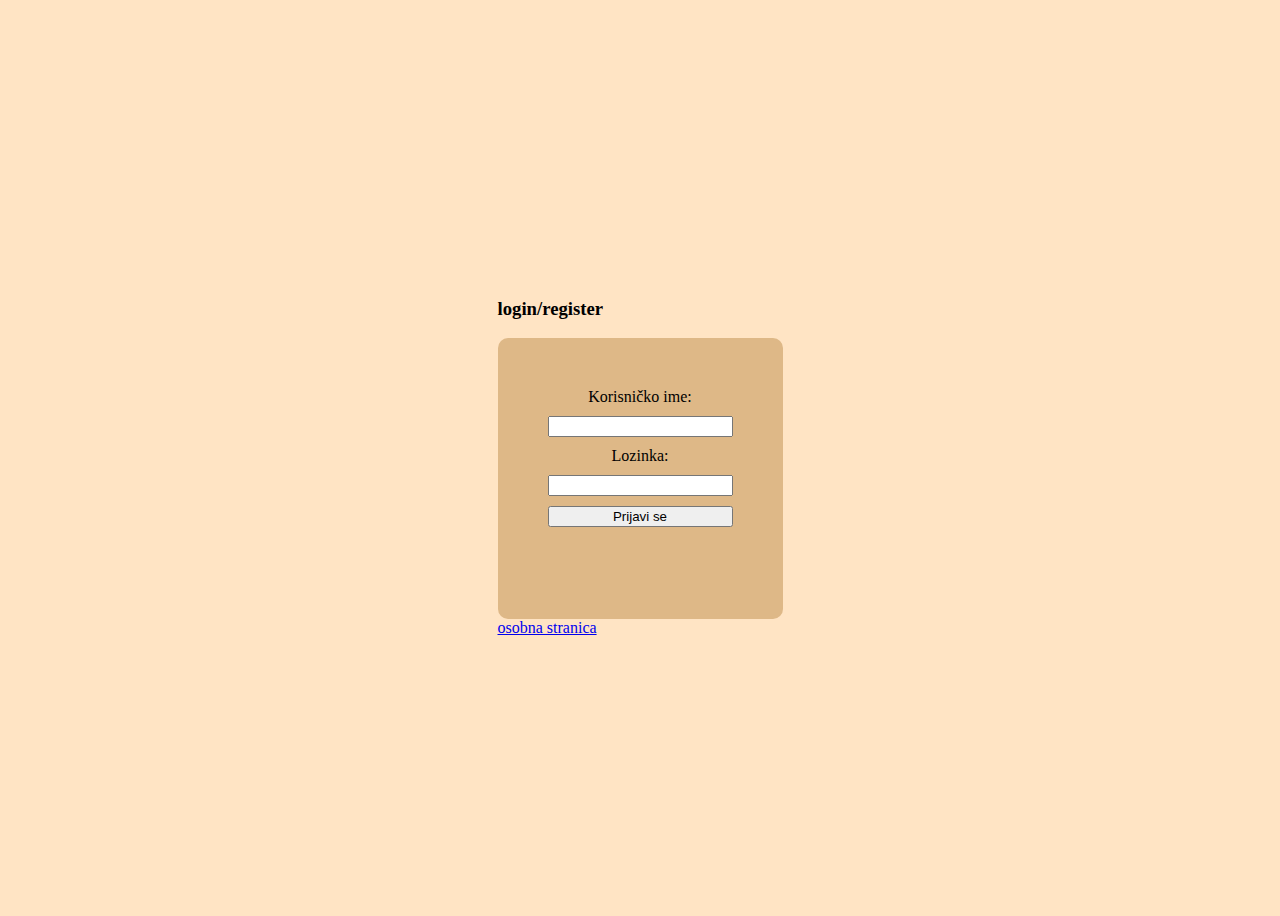
<file: index.html>
<!DOCTYPE html>
<html lang="en">
<head>
    <meta charset="UTF-8">
    <meta name="viewport" content="width=device-width, initial-scale=1.0">
    <title>Document</title>
    <link rel="stylesheet" href="dizajn.css">

</head>
<body>
    <div>
        <h3>login/register</h3>
        <form id="forma"  method="post">
            
            <label for="username">Korisničko ime:</label>
            <input type="text" id="username" name="username" required>

            <label for="password">Lozinka:</label>
            <input type="password" id="password" name="password" required>

            <button type="submit">Prijavi se</button>
            <p id="message" style="color:red;"></p>
            
        </form>
        <a href="profil.html">osobna stranica</a><br>
    </div>
    

    <script src="kod.js"></script>
</body>
</html>
</file>
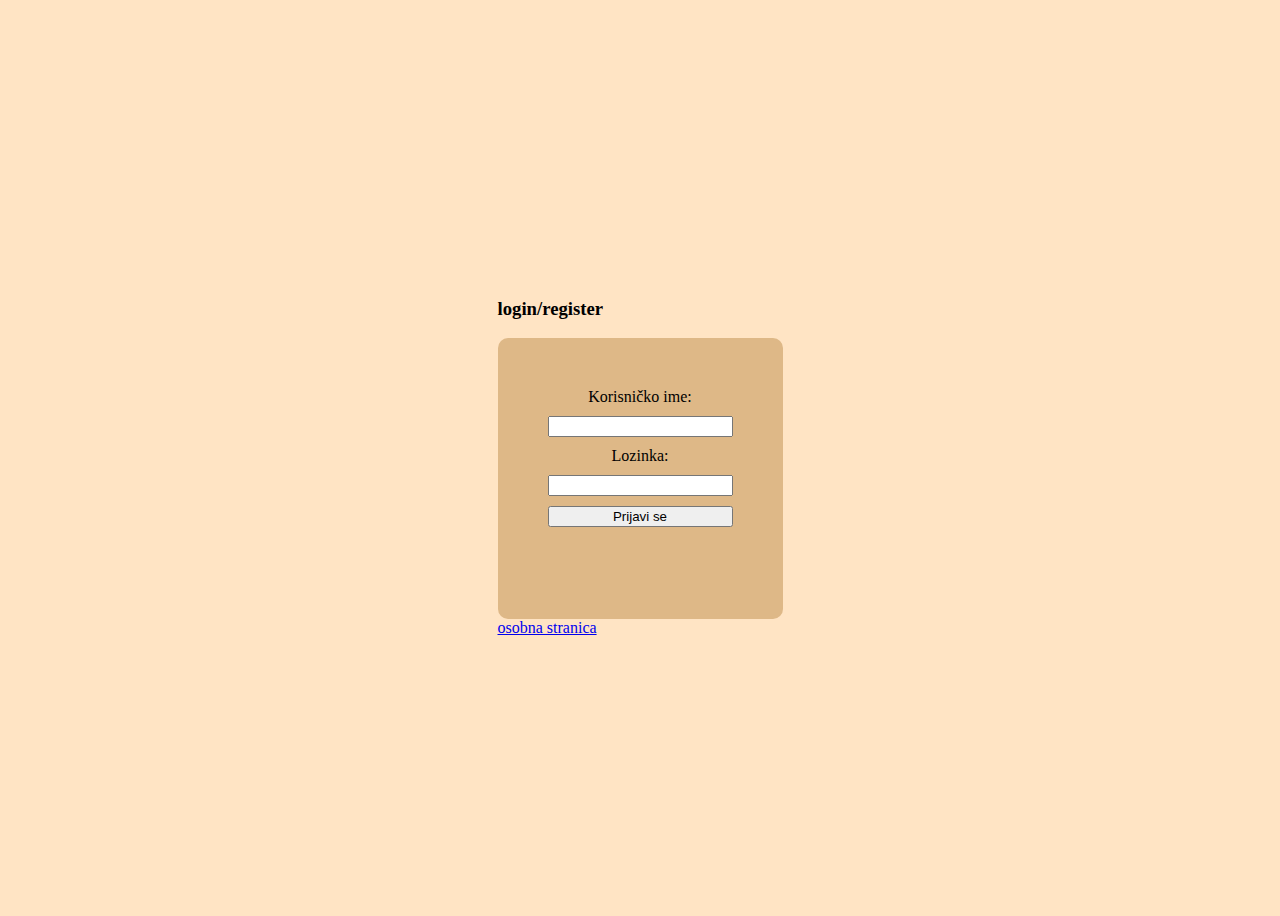
<file: forma.html>
<!DOCTYPE html>
<html lang="en">
<head>
    <meta charset="UTF-8">
    <meta name="viewport" content="width=device-width, initial-scale=1.0">
    <title>Document</title>
    <link rel="stylesheet" href="dizajn.css">

</head>
<body>
    <div>
        <h3>login/register</h3>
        <form id="forma"  method="post">
            
            <label for="username">Korisničko ime:</label>
            <input type="text" id="username" name="username" required>

            <label for="password">Lozinka:</label>
            <input type="password" id="password" name="password" required>

            <button type="submit">Prijavi se</button>
            <p id="message" style="color:red;"></p>
            
        </form>
        <a href="profil.html">osobna stranica</a><br>
    </div>
    

    <script src="kod.js"></script>
</body>
</html>
</file>
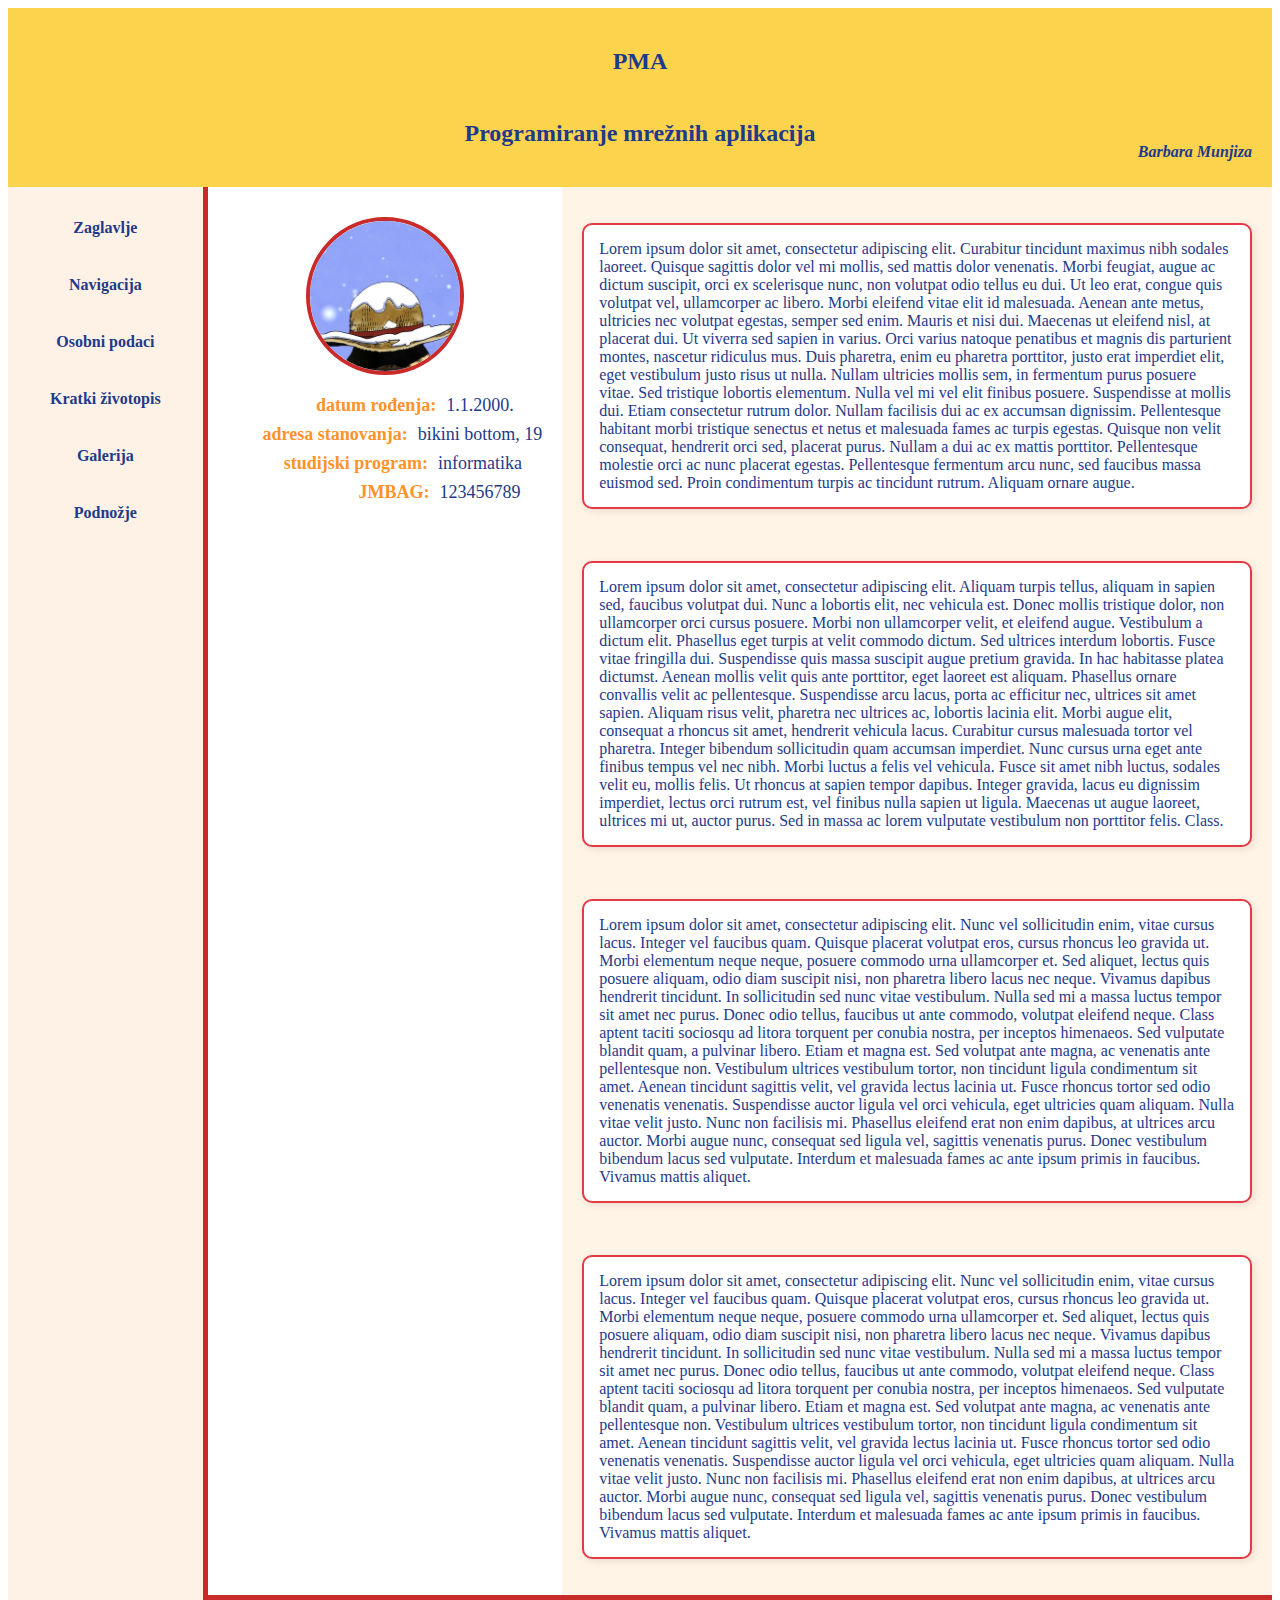
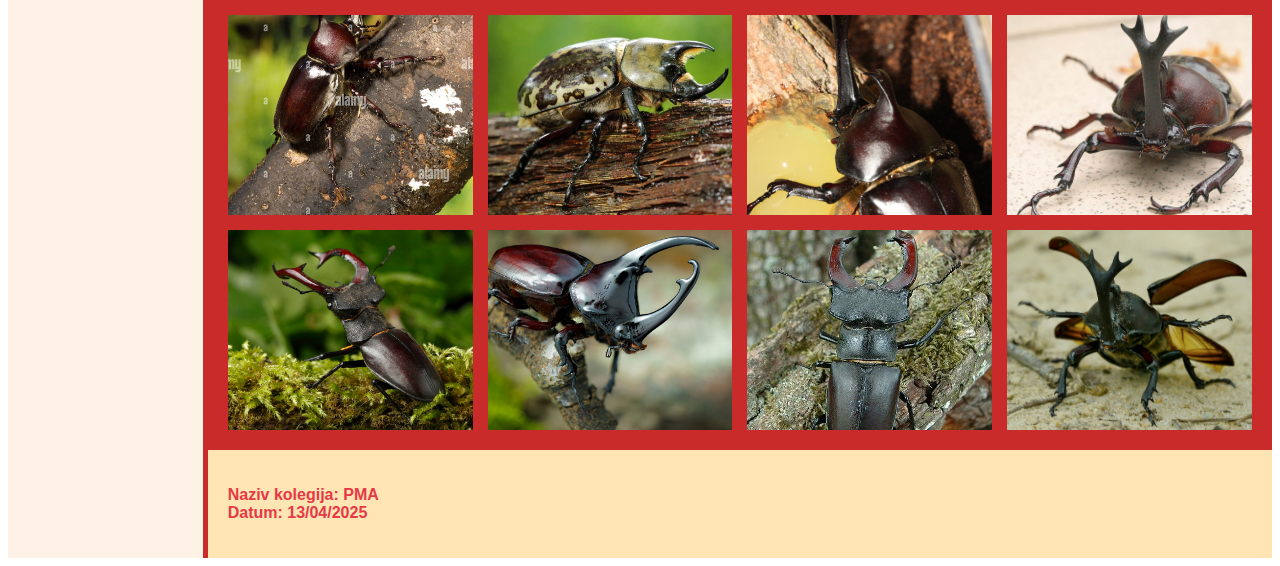
<file: profil.html>
<!DOCTYPE html>
<html lang="en">
<head>
    <meta charset="UTF-8">
    <meta name="viewport" content="width=device-width, initial-scale=1.0">
    <title>Document</title>
    <link rel="stylesheet" href="dizajn_profil.css">

</head>
<body>
    <div class="container">

        <div id="header">
            <div class="header-naslov">
                <h2>PMA</h2>
                <h2>Programiranje mrežnih aplikacija</h2>
            </div>
            <h3>Barbara Munjiza</h3>
        </div>


        <div id="nav">
            <a href="#header">Zaglavlje</a>
            <a href="#nav">Navigacija</a>
            <a href="#podaci">Osobni podaci</a>
            <a href="#zivotopis">Kratki životopis</a>
            <a href="#galerija">Galerija</a>
            <a href="#footer">Podnožje</a>
        </div>

        <div id="podaci">
            <img src="slike/hat.png" alt="profilna_slika">
            <p><span class="label">datum rođenja:</span> <span class="value">1.1.2000.</span></p>
            <p><span class="label">adresa stanovanja:</span> <span class="value">bikini bottom, 19</span></p>
            <p><span class="label">studijski program:</span> <span class="value">informatika</span></p>
            <p><span class="label">JMBAG:</span> <span class="value">123456789</span></p>
        </div>

        <div id="zivotopis">
            <p>
                Lorem ipsum dolor sit amet, consectetur adipiscing elit. Curabitur tincidunt maximus nibh sodales laoreet. Quisque sagittis dolor vel mi mollis, sed mattis dolor venenatis. 
                Morbi feugiat, augue ac dictum suscipit, orci ex scelerisque nunc, non volutpat odio tellus eu dui. Ut leo erat, congue quis volutpat vel, ullamcorper ac libero. 
                Morbi eleifend vitae elit id malesuada. Aenean ante metus, ultricies nec volutpat egestas, semper sed enim. Mauris et nisi dui. Maecenas ut eleifend nisl, at placerat dui. 
                Ut viverra sed sapien in varius. Orci varius natoque penatibus et magnis dis parturient montes, nascetur ridiculus mus. Duis pharetra, enim eu pharetra porttitor, 
                justo erat imperdiet elit, eget vestibulum justo risus ut nulla. Nullam ultricies mollis sem, in fermentum purus posuere vitae.

                Sed tristique lobortis elementum. Nulla vel mi vel elit finibus posuere. Suspendisse at mollis dui. Etiam consectetur rutrum dolor. 
                Nullam facilisis dui ac ex accumsan dignissim. Pellentesque habitant morbi tristique senectus et netus et malesuada fames ac turpis egestas. 
                Quisque non velit consequat, hendrerit orci sed, placerat purus. Nullam a dui ac ex mattis porttitor. Pellentesque molestie orci ac nunc placerat egestas. 
                Pellentesque fermentum arcu nunc, sed faucibus massa euismod sed. Proin condimentum turpis ac tincidunt rutrum. Aliquam ornare augue.
            </p>
            <p>
                Lorem ipsum dolor sit amet, consectetur adipiscing elit. Aliquam turpis tellus, aliquam in sapien sed, faucibus volutpat dui. Nunc a lobortis elit, nec vehicula est. 
                Donec mollis tristique dolor, non ullamcorper orci cursus posuere. Morbi non ullamcorper velit, et eleifend augue. Vestibulum a dictum elit. Phasellus eget turpis at velit commodo dictum. 
                Sed ultrices interdum lobortis. Fusce vitae fringilla dui. Suspendisse quis massa suscipit augue pretium gravida.

                In hac habitasse platea dictumst. Aenean mollis velit quis ante porttitor, eget laoreet est aliquam. Phasellus ornare convallis velit ac pellentesque. 
                Suspendisse arcu lacus, porta ac efficitur nec, ultrices sit amet sapien. Aliquam risus velit, pharetra nec ultrices ac, lobortis lacinia elit. Morbi augue elit, 
                consequat a rhoncus sit amet, hendrerit vehicula lacus. Curabitur cursus malesuada tortor vel pharetra. Integer bibendum sollicitudin quam accumsan imperdiet.

                Nunc cursus urna eget ante finibus tempus vel nec nibh. Morbi luctus a felis vel vehicula. Fusce sit amet nibh luctus, sodales velit eu, mollis felis. 
                Ut rhoncus at sapien tempor dapibus. Integer gravida, lacus eu dignissim imperdiet, lectus orci rutrum est, vel finibus nulla sapien ut ligula. 
                Maecenas ut augue laoreet, ultrices mi ut, auctor purus. Sed in massa ac lorem vulputate vestibulum non porttitor felis. Class.
            </p>
            <p>
                Lorem ipsum dolor sit amet, consectetur adipiscing elit. Nunc vel sollicitudin enim, vitae cursus lacus. Integer vel faucibus quam. 
                Quisque placerat volutpat eros, cursus rhoncus leo gravida ut. Morbi elementum neque neque, posuere commodo urna ullamcorper et. Sed aliquet, lectus quis posuere aliquam, 
                odio diam suscipit nisi, non pharetra libero lacus nec neque. Vivamus dapibus hendrerit tincidunt. In sollicitudin sed nunc vitae vestibulum. 
                Nulla sed mi a massa luctus tempor sit amet nec purus. Donec odio tellus, faucibus ut ante commodo, volutpat eleifend neque. 
                Class aptent taciti sociosqu ad litora torquent per conubia nostra, per inceptos himenaeos. Sed vulputate blandit quam, a pulvinar libero.

                Etiam et magna est. Sed volutpat ante magna, ac venenatis ante pellentesque non. Vestibulum ultrices vestibulum tortor, non tincidunt ligula condimentum sit amet. 
                Aenean tincidunt sagittis velit, vel gravida lectus lacinia ut. Fusce rhoncus tortor sed odio venenatis venenatis. Suspendisse auctor ligula vel orci vehicula, 
                eget ultricies quam aliquam. Nulla vitae velit justo. Nunc non facilisis mi. Phasellus eleifend erat non enim dapibus, at ultrices arcu auctor. Morbi augue nunc, 
                consequat sed ligula vel, sagittis venenatis purus. Donec vestibulum bibendum lacus sed vulputate. Interdum et malesuada fames ac ante ipsum primis in faucibus. Vivamus mattis aliquet.
            </p>
            <p>
                Lorem ipsum dolor sit amet, consectetur adipiscing elit. Nunc vel sollicitudin enim, vitae cursus lacus. Integer vel faucibus quam. 
                Quisque placerat volutpat eros, cursus rhoncus leo gravida ut. Morbi elementum neque neque, posuere commodo urna ullamcorper et. Sed aliquet, lectus quis posuere aliquam, 
                odio diam suscipit nisi, non pharetra libero lacus nec neque. Vivamus dapibus hendrerit tincidunt. In sollicitudin sed nunc vitae vestibulum. 
                Nulla sed mi a massa luctus tempor sit amet nec purus. Donec odio tellus, faucibus ut ante commodo, volutpat eleifend neque. 
                Class aptent taciti sociosqu ad litora torquent per conubia nostra, per inceptos himenaeos. Sed vulputate blandit quam, a pulvinar libero.

                Etiam et magna est. Sed volutpat ante magna, ac venenatis ante pellentesque non. Vestibulum ultrices vestibulum tortor, non tincidunt ligula condimentum sit amet. 
                Aenean tincidunt sagittis velit, vel gravida lectus lacinia ut. Fusce rhoncus tortor sed odio venenatis venenatis. Suspendisse auctor ligula vel orci vehicula, 
                eget ultricies quam aliquam. Nulla vitae velit justo. Nunc non facilisis mi. Phasellus eleifend erat non enim dapibus, at ultrices arcu auctor. Morbi augue nunc, 
                consequat sed ligula vel, sagittis venenatis purus. Donec vestibulum bibendum lacus sed vulputate. Interdum et malesuada fames ac ante ipsum primis in faucibus. Vivamus mattis aliquet.
            </p>
        </div>
        <div id="galerija">
            <img class="slike" src="slike/rhino.jpg" alt="">
            <img class="slike" src="slike/hercules.jpg" alt="">
            <img class="slike" src="slike/rhino2.jpg" alt="">
            <img class="slike" src="slike/rhino3.jpg" alt="">
            <img class="slike" src="slike/beetle.jpg" alt="">
            <img class="slike" src="slike/beetle1.jpg" alt="">
            <img class="slike" src="slike/beetle2.jpg" alt="">
            <img class="slike" src="slike/beetle3.png" alt="">

        </div>
        <div id="footer">
            <p>
                Naziv kolegija: PMA <br>
                Datum: 13/04/2025
            </p>
        </div>
    </div>
</body>
</html>
</file>
<file: dizajn.css>
*{
    box-sizing: border-box;
}

/*centrira formu div na stranici*/
body {
    height: 100vh;
    background-color: bisque;

    /* Center the div */
    display: flex;
    justify-content: center;
    align-items: center;
}

#forma {
    /*centrira elemente u div*/
    display: flex; /*dodano da ih mogu jedan ispod drugog stavit*/

    background-color: burlywood;
    padding: 50px;
    border-radius: 10px;
    text-align: center;

    flex-direction: column;
    gap: 10px; /* spacing between items */


}
</file>
<file: dizajn_profil.css>
@keyframes uvecaj {
    100%{
        transform: scale(1.2); /*20%*/
    }
}


.container {
    display: grid;
    grid-template-areas: 
    "header header header"
    "nav podaci zivotopis"
    "nav galerija galerija"
    "nav footer footer";
}

#header {
    background-color: #fcd34d; /* warm yellow */
    grid-area: header;

    display: flex;
    justify-content: center;
    align-items: center;
    position: relative;
    padding: 20px;
}
.header-naslov {
    display: flex;
    flex-direction: column;
    align-items: center;

    justify-content: center;
    gap: 5px; /* smaller gap between h2s */
    text-align: center;
    color: #1e3a8a; 
    font-weight: bold;
}
#header h3 {
    position: absolute;
    bottom: 10px;
    right: 20px;
    color: #1e3a8a; 
    font-size: 1rem;
    font-style: italic;
}



#nav {
    grid-area: nav;

    display: flex;
    flex-direction: column; 
    align-items: center;
    gap: 15px; 
    background-color: #fef2e6; 
    padding: 20px;
    max-width: 200px;
    border-right: 5px solid #c92a2a; 
    min-height: 100vh;
}
#nav a {
    text-decoration: none; 
    color: #1e3a8a; 
    font-weight: bold;
    padding: 10px 20px;
    border-radius: 8px;
    transition: all 0.3s ease;
    border: 2px solid transparent; /* <--- set this */
}
  
#nav a:hover {
    background-color: #ffe066; 
    /*border: 2px solid #c92a2a; *//* Luffy red */
    border-color: #c92a2a; /* <--- only changing the color now */
    color: #000; 
}  



#podaci {
    /*background-color: yellow;*/
    grid-area: podaci;

    text-align: center;
    margin-top: 30px;
    color: #1e3a8a; 
    padding: 0 20px; /* Add space left and right */
}

#podaci img {
    width: 150px;
    height: 150px;
    object-fit: cover;
    border-radius: 50%; 
    display: block;
    margin: 0 auto 20px auto;
    border: 4px solid #c92a2a; 
}
  
#podaci p {
    font-size: 18px;
    display: flex;
    justify-content: center;
    gap: 10px;
    margin: 8px 0;
}
  
.label {
    min-width: 180px; 
    font-weight: bold;
    text-align: right;
    color: #ff922b; 
}

  


#zivotopis {
    grid-area: zivotopis;

    display: flex;
    flex-wrap: wrap; 
    justify-content: space-around; 
    gap: 20px; 
    padding: 20px;
    background-color: #fff4e6; 
}

#zivotopis p {
    padding: 15px;
    border: 2px solid #e63946;
    border-radius: 10px;
    background-color: #fff;
    color: #1e3a8a;
    box-shadow: 2px 2px 8px rgba(0,0,0,0.1);
  }


#galerija {
    grid-area: galerija;

    display: grid;
    grid-template-columns: repeat(auto-fit, minmax(200px, 1fr));
    gap: 15px;
    padding: 20px;
    background-color: #c92a2a; 
    justify-items: center;
    align-items: center;
    transition: all 0.3s ease-in-out;
}
.slike {
    width: 100%;
    height: 200px; /* consistent height */
    object-fit: cover;
    /*border-radius: 8px;*/
}
#galerija img:hover{
    animation-name: uvecaj;
    animation-duration: 2s;
}




#footer {
    grid-area: footer;

    background-color: #ffe5b4;
    color: #e63946;
    padding: 20px;
    font-weight: bold;
    font-family: sans-serif;
}



@media screen and (max-width: 768px) {
    .container {
        grid-template-areas:
            "header"
            "nav"
            "podaci"
            "zivotopis"
            "galerija"
            "footer";
        grid-template-columns: 1fr;
    }

    #nav {
        display: flex;
        flex-direction: column;
        align-items: center;
        justify-content: center;

        border-right: none;
        border-bottom: 4px solid #e63946;

        width: fit-content;       /* Shrinks to fit content */
        margin: 0 auto;           /* Centers horizontally */
        padding: 10px 15px;       /* Add some spacing around links */
        min-height: auto;         /* No forced tall height */
        box-sizing: border-box;
    }

    #galerija {
        grid-template-columns: 1fr; /* stack images if screen is narrow */
    }
}
</file>
